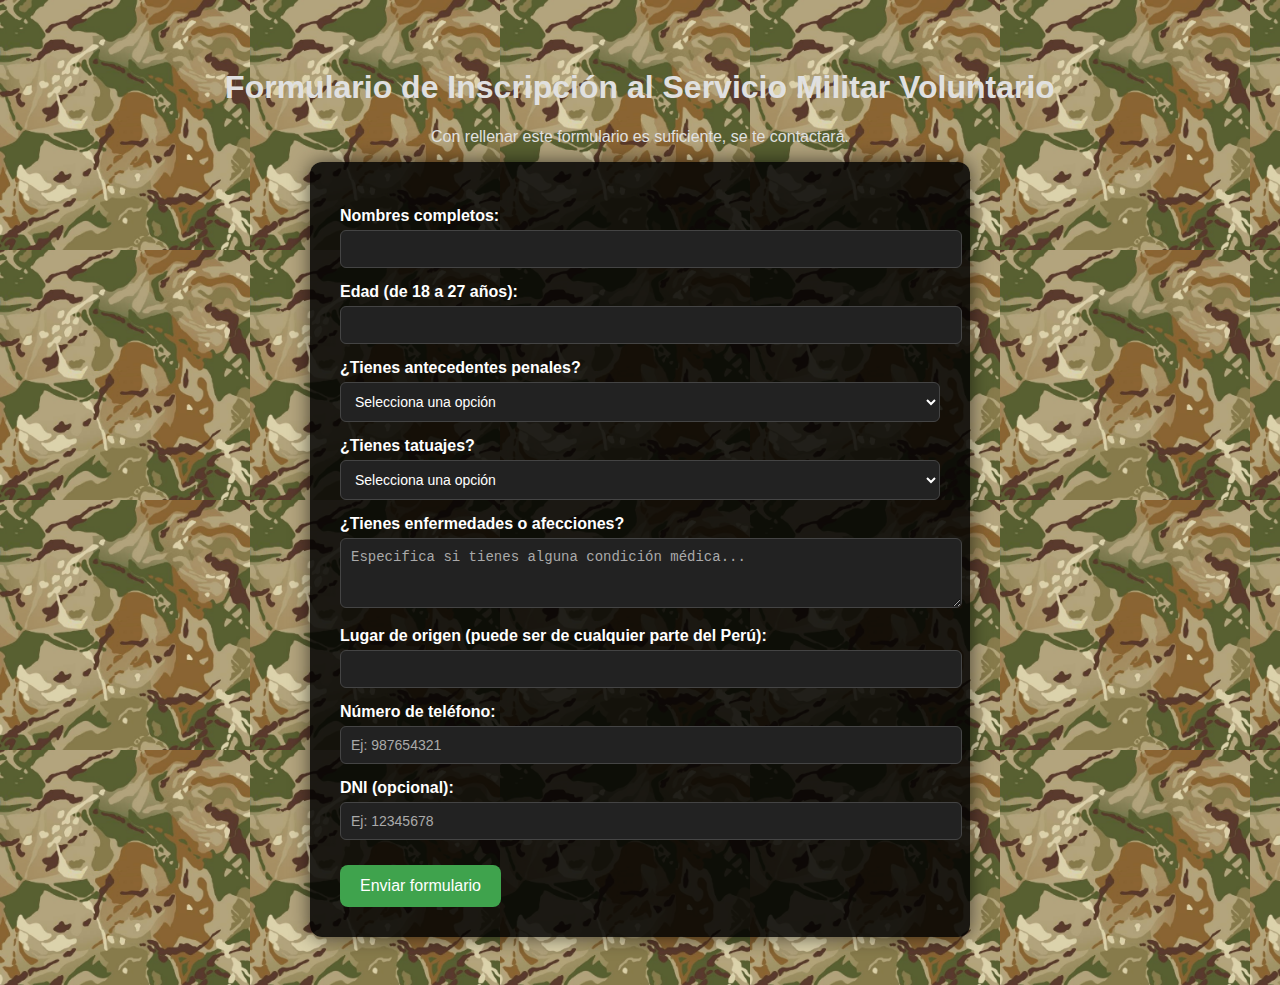
<file: inscripcion.html>
<!DOCTYPE html>
<html lang="es">
<head>
  <meta charset="UTF-8">
  <title>Formulario de Servicio Militar Voluntario</title>
  <style>
    body {
      font-family: Arial, sans-serif;
      background-image: url(cam.jpg);
      background-color: #111;
      background-size: 250px;
      color: #f2f2f2;
      padding: 40px;
    }

    h1, p {
      text-align: center;
      color: #e0e0e0;
    }

    form {
      background-color: rgba(0, 0, 0, 0.85);
      max-width: 600px;
      margin: 0 auto;
      padding: 30px;
      border-radius: 12px;
      box-shadow: 0 0 20px rgba(0,0,0,0.6);
    }

    label {
      display: block;
      margin-top: 15px;
      font-weight: bold;
      color: #ffffff;
    }

    input, select, textarea {
      width: 100%;
      padding: 10px;
      margin-top: 5px;
      border-radius: 6px;
      border: 1px solid #444;
      background-color: #222;
      color: #fff;
      font-size: 14px;
    }

    input::placeholder,
    textarea::placeholder {
      color: #aaa;
    }

    input:focus, select:focus, textarea:focus {
      outline: none;
      border-color: #3fa34d;
      box-shadow: 0 0 5px #3fa34d;
    }

    button {
      margin-top: 25px;
      padding: 12px 20px;
      background-color: #3fa34d;
      color: white;
      border: none;
      border-radius: 8px;
      font-size: 16px;
      cursor: pointer;
      transition: background-color 0.3s ease;
    }

    button:hover {
      background-color: #2e7d32;
    }
  </style>
</head>
<body>
  <h1>Formulario de Inscripción al Servicio Militar Voluntario</h1>
  <p>Con rellenar este formulario es suficiente, se te contactará.</p>

  <form id="formulario" action="https://api.web3forms.com/submit" method="POST">

    <!-- Clave de acceso de Web3Forms -->
    <input type="hidden" name="access_key" value="b38610f1-ac12-402f-9a4f-16bad9d44012">

    <!-- Redirección personalizada 
    <input type="hidden" name="redirect" value="https://tupagina.com/gracias.html">
-->
    <!-- Protección anti bots -->
    <input type="checkbox" name="botcheck" class="hidden" style="display:none;">

    <label for="nombre">Nombres completos:</label>
    <input type="text" name="nombre" required>

    <label for="edad">Edad (de 18 a 27 años):</label>
    <input type="number" name="edad" id="edad" min="18" max="27" required>

    <label for="antecedentes">¿Tienes antecedentes penales?</label>
    <select name="antecedentes" required>
      <option value="" disabled selected>Selecciona una opción</option>
      <option value="No">No</option>
      <option value="Sí">Sí</option>
    </select>

    <label for="tatuajes">¿Tienes tatuajes?</label>
    <select name="tatuajes" required>
      <option value="" disabled selected>Selecciona una opción</option>
      <option value="No">No</option>
      <option value="Sí">Sí</option>
    </select>

    <label for="enfermedades">¿Tienes enfermedades o afecciones?</label>
    <textarea name="enfermedades" rows="3" placeholder="Especifica si tienes alguna condición médica..." required></textarea>

    <label for="origen">Lugar de origen (puede ser de cualquier parte del Perú):</label>
    <input type="text" name="origen" required>

    <label for="telefono">Número de teléfono:</label>
    <input type="tel" name="telefono" pattern="[0-9]{9}" placeholder="Ej: 987654321" required>

    <label for="dni">DNI (opcional):</label>
    <input type="text" name="dni" pattern="[0-9]{8}" placeholder="Ej: 12345678">

    <button type="submit">Enviar formulario</button>
  </form>

  <script>
    document.getElementById("formulario").addEventListener("submit", function(event) {
      const edad = parseInt(document.getElementById("edad").value);
      if (edad < 18 || edad > 27) {
        alert("La edad debe estar entre 18 y 27 años.");
        event.preventDefault();
      }
    });
  </script>
</body>
</html>
</file>
